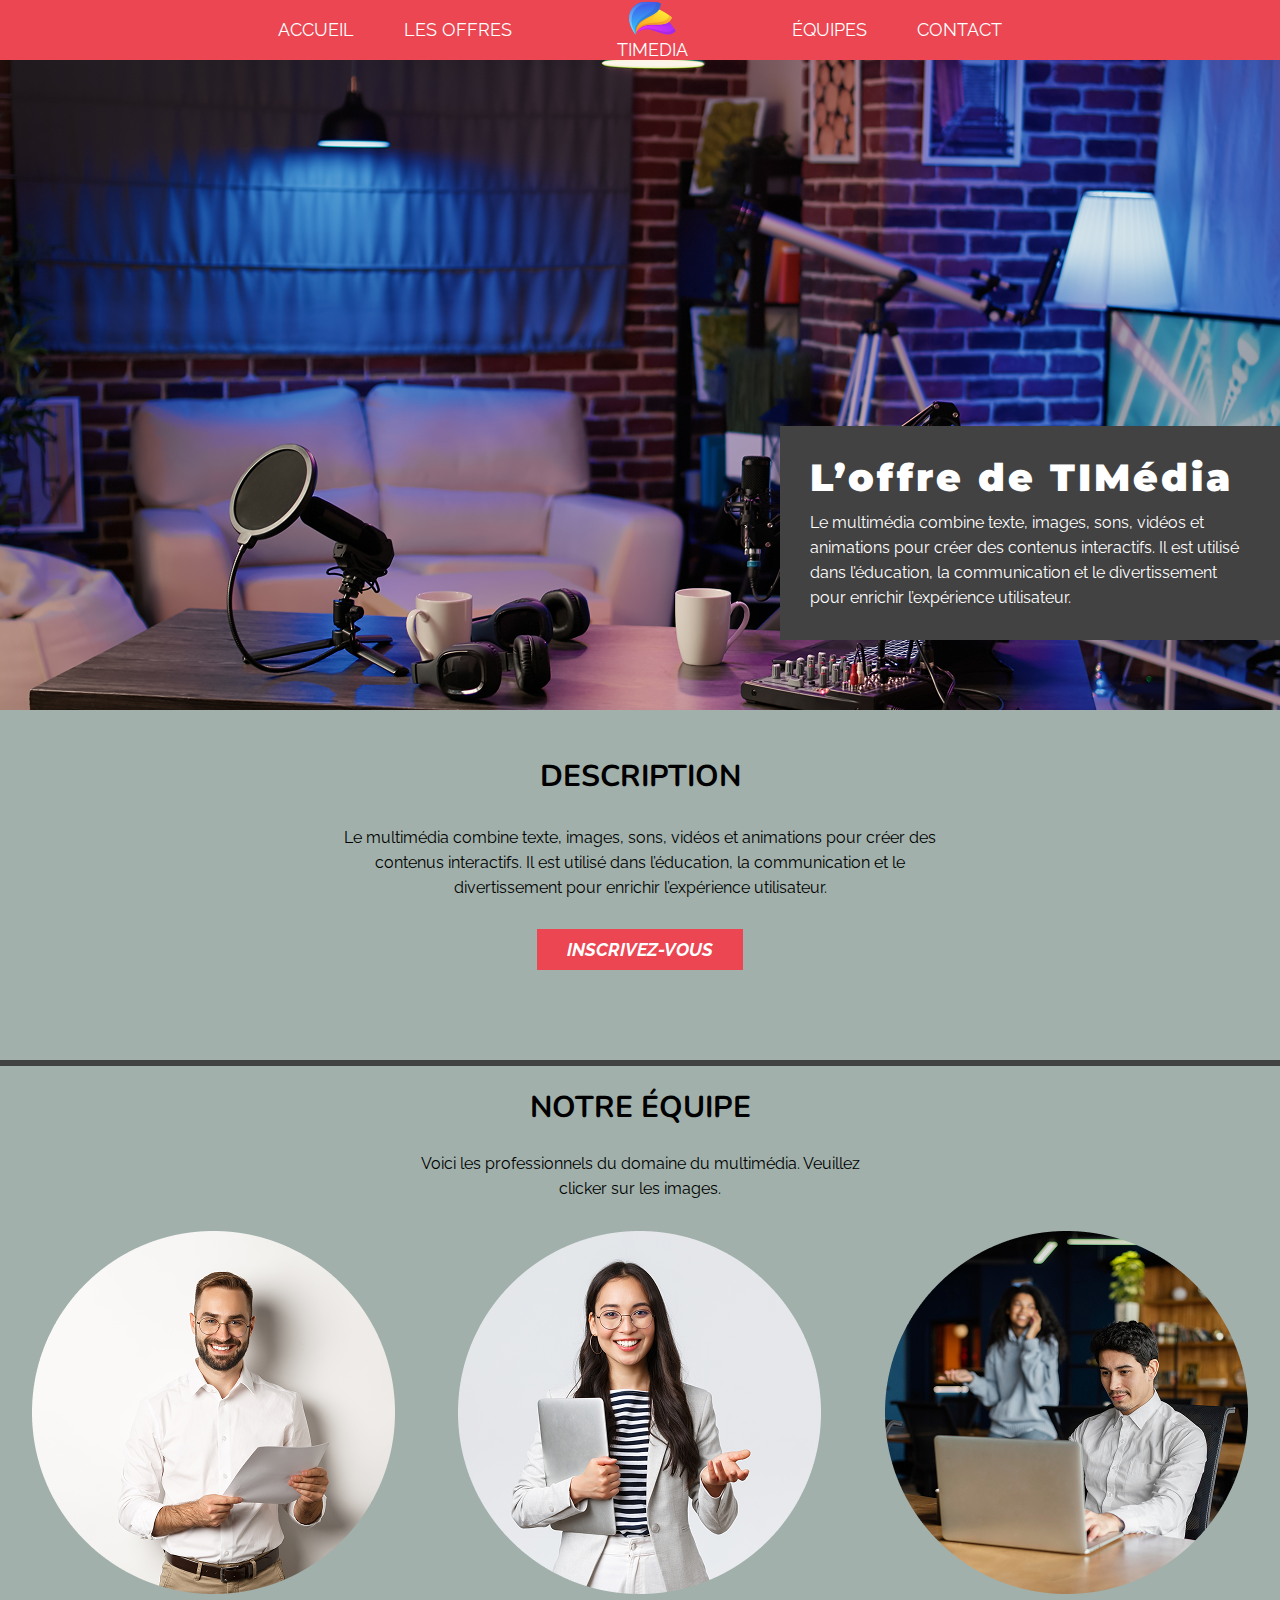
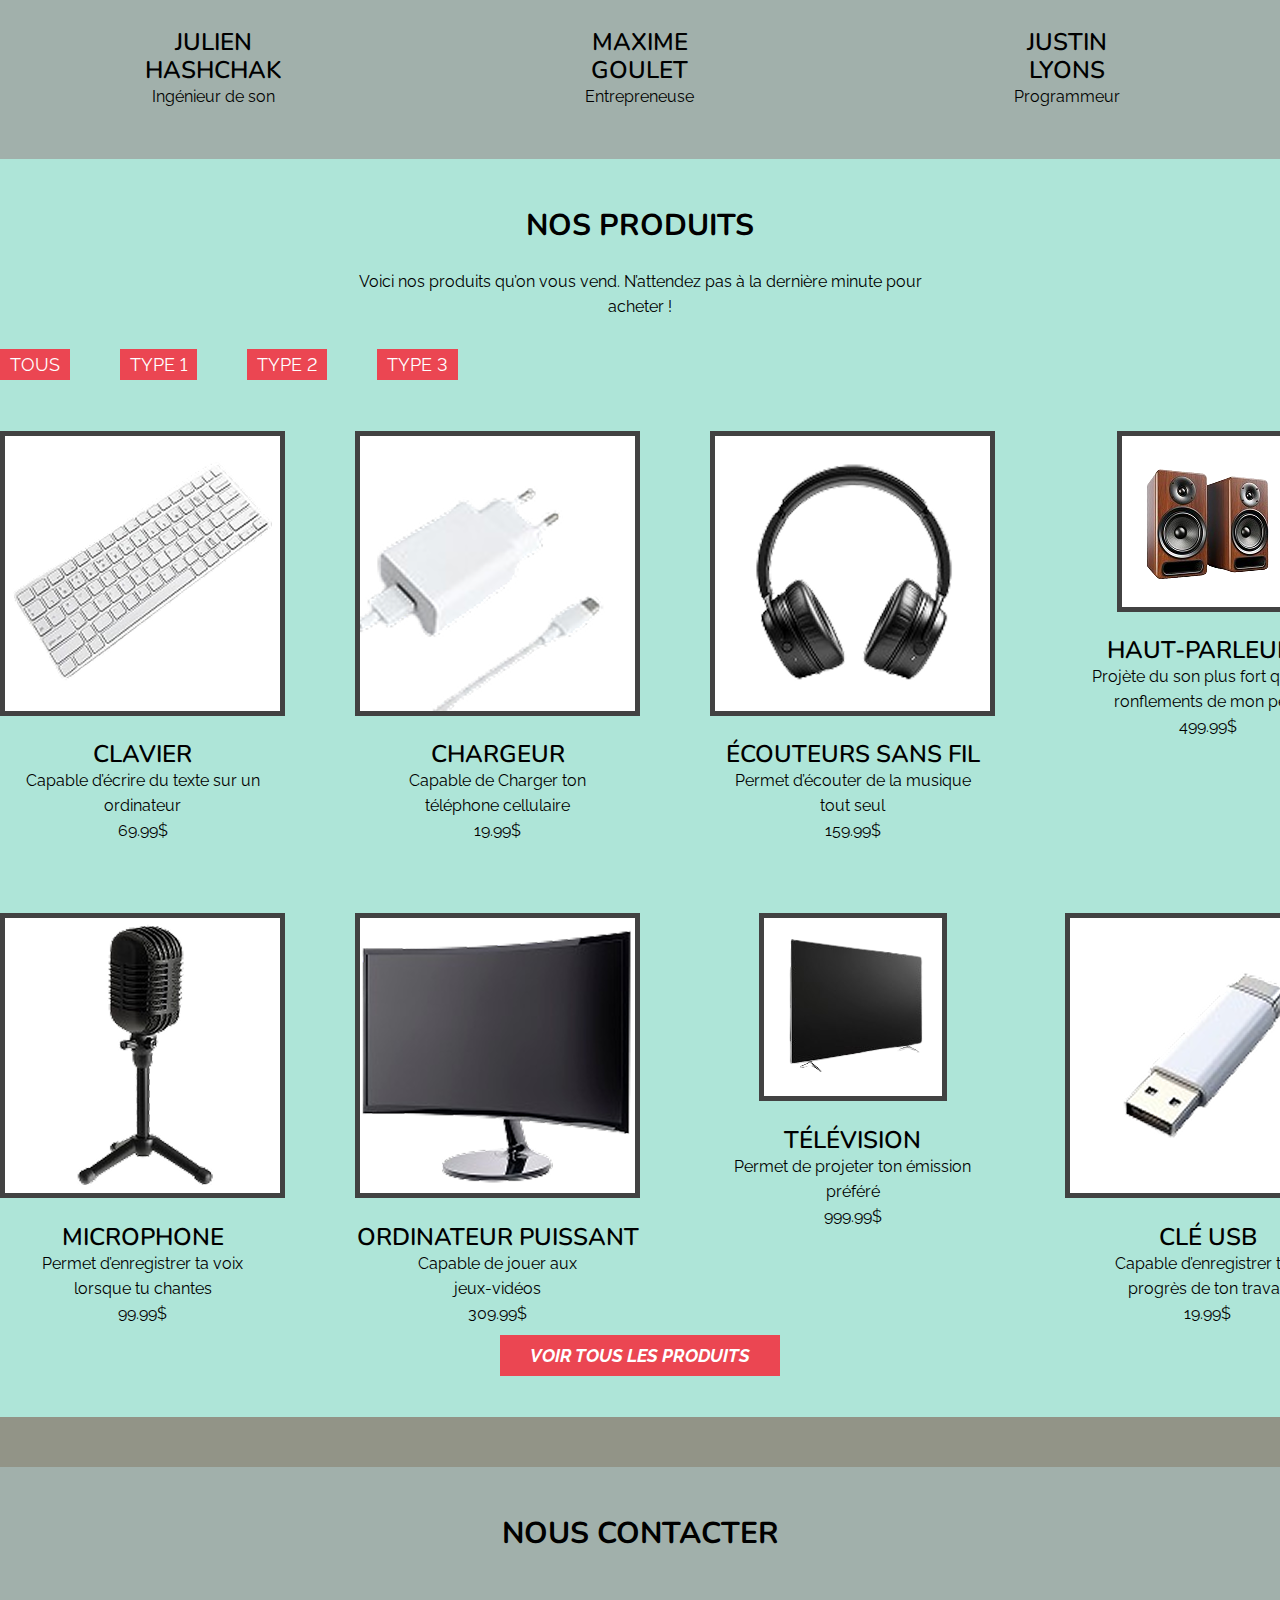
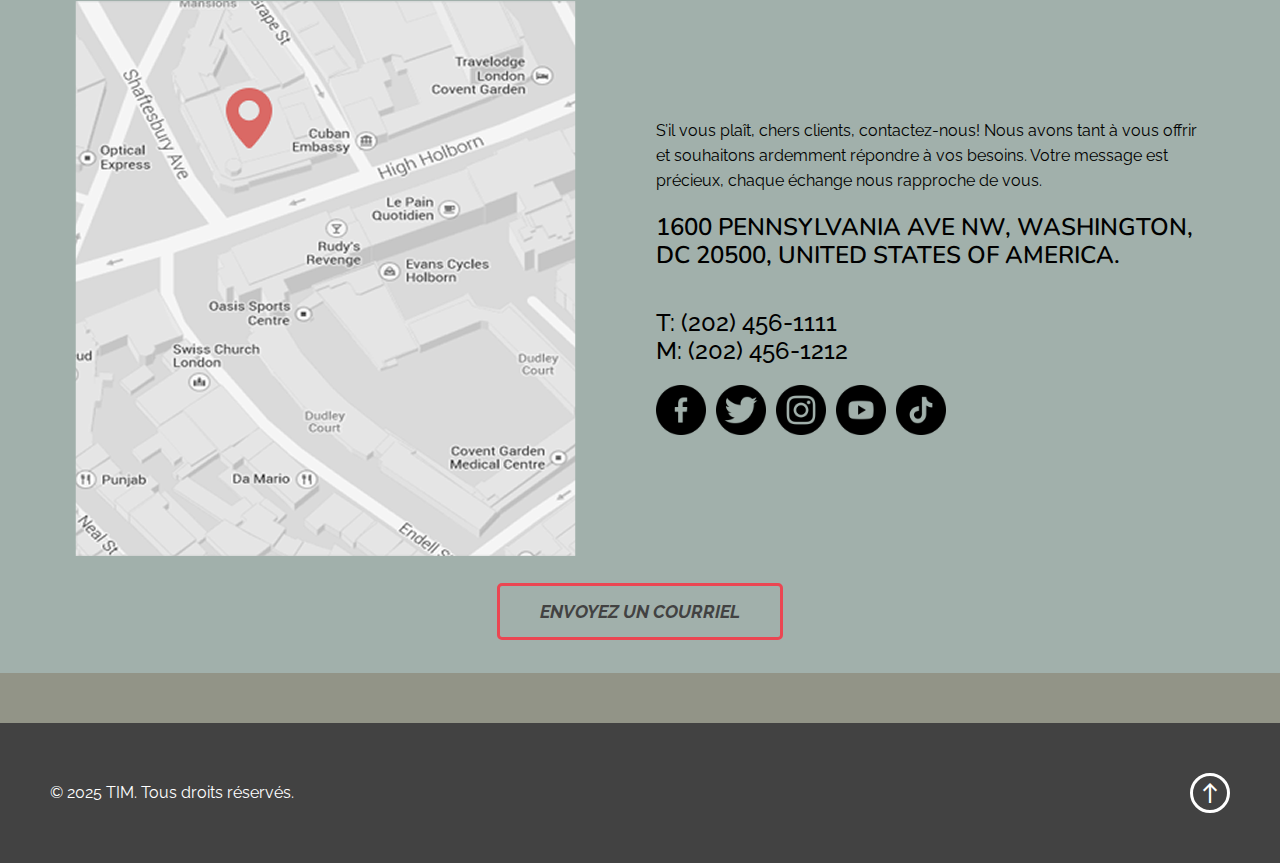
<file: Hashchak_Julien_TP_Final/index.html>
<!DOCTYPE html>
<html lang="fr">
<head>
    <meta charset="UTF-8">
    <meta name="viewport" content="width=device-width, initial-scale=1.0">
    <title>TIMedia-accueil</title>

    <link rel="stylesheet" href="css/normalize.css">

    <script src="js/scripts.js" defer></script>

    <link href="https://fonts.googleapis.com/css2?family=Montserrat:ital,wght@0,100..900;1,100..900&display=swap" rel="stylesheet">
    <link href="https://fonts.googleapis.com/css2?family=Nunito:ital,wght@0,200..1000;1,200..1000&display=swap" rel="stylesheet">
    <link href="https://fonts.googleapis.com/css2?family=Raleway:ital,wght@0,100..900;1,100..900&display=swap" rel="stylesheet">

    <link href="https://fonts.googleapis.com/css2?family=Material+Symbols+Outlined" rel="stylesheet" />

    <link rel="stylesheet" href="css/styles.css">
</head>
<body>

<!-- header -->

    <header id="top">
        <div class="wrapper">
            <nav>
                <ul>
                    <li><a href="index.html">Accueil</a></li>
                    <li><a href="liste-article.html">Les offres</a></li>
                </ul>
                <ul class="logo">
                    <li><a href="index.html"><img src="images/logo.png" alt="TIMedia"></a></li>
                    <li><a href="index.html">TIMedia</a></li>
                </ul>
                <ul>
                    <li><a href="index.html#equipe">Équipes</a></li>
                    <li><a href="index.html#contact">Contact</a></li>
                </ul>
            </nav>
        </div>
    </header>
    
<!-- hero -->

    <section class="hero" id="hero">
        <div class="wrapper">
            <div class="boite">
                <h1>L’offre de TIMédia</h1>
                <p>Le multimédia combine texte, images, sons, vidéos et animations pour créer des contenus interactifs. Il est utilisé dans l’éducation, la communication et le divertissement pour enrichir l’expérience utilisateur.</p>
            </div>
        </div>
    </section>

    <section class="description">
        <div class="wrapper">
            <h2>Description</h2>
            <p>Le multimédia combine texte, images, sons, vidéos et animations pour créer des <br>contenus interactifs. Il est utilisé dans l’éducation, la communication et le <br>divertissement pour enrichir l’expérience utilisateur.</p>
            <a href="#" class="bouton">Inscrivez-vous</a>
            <hr>
        </div>
    </section>

<!-- équipe -->

    <section class="equipe" id="equipe">
        <div class="wrapper">
            <h2>Notre Équipe</h2>
            <p>Voici les professionnels du domaine du multimédia. Veuillez <br>
                clicker sur les images.</p>

                <div class="grilleEquipe">
                    <article>
                        <a href="#" class="personne1"><img src="images/personne1.png" alt="Julien"></a>
                        <h3>JULIEN <br>Hashchak</h3>
                        <p>Ingénieur de son</p>
                    </article>
                    <article>
                        <a href="#" class="personne2"><img src="images/personne2.png" alt="Maxime"></a>
                        <h3>MAXIME <br>GOULET</h3>
                        <p>Entrepreneuse</p>
                    </article>
                    <article>
                        <a href="#" class="personne3"><img src="images/personne3.png" alt="Justin"></a>
                        <h3>JUSTIN <br>LYONS</h3>
                        <p>Programmeur</p>
                    </article>
                </div>
        </div>
    </section>

<!-- produits -->

    <section class="produits" id="produits">
        <div class="wrapper">
            <h2>NOS PRODUITS</h2>
            <p>Voici nos produits qu’on vous vend. N’attendez pas à la dernière minute pour <br>acheter !</p>

            <nav>
                <ul>
                    <li><a href="#">Tous</a></li>
                    <li><a href="#">Type 1</a></li>
                    <li><a href="#">Type 2</a></li>
                    <li><a href="#">Type 3</a></li>
                </ul>
            </nav>

            <div class="grilleProduits">
                <article>
                    <a href="fiche-articles.html"><img src="images/clavier.png" alt="clavier"></a>
                    <h3>Clavier</h3>
                    <p>Capable d’écrire du texte sur un <br>ordinateur</p>
                    <p>69.99$</p>
                </article>
                <article>
                    <a href="fiche-articles.html"><img src="images/chargeur.png" alt="Chargeur"></a>
                    <h3>Chargeur</h3>
                    <p>Capable de Charger ton  <br>téléphone cellulaire</p>
                    <p>19.99$</p>
                </article>
                <article>
                    <a href="fiche-articles.html"><img src="images/ecouteurs.png" alt="Ecouteurs sans fil"></a>
                    <h3>Écouteurs sans fil</h3>
                    <p>Permet d’écouter de la musique <br>tout seul</p>
                    <p>159.99$</p>
                </article>
                <article>
                    <a href="fiche-articles.html"><img src="images/haut-parleurs.png" alt="Haut-parleurs"></a>
                    <h3>Haut-parleurs</h3>
                    <p>Projète du son plus fort que les <br>ronflements de mon père</p>
                    <p>499.99$</p>
                </article>
                <article>
                    <a href="fiche-articles.html"><img src="images/microphone.png" alt="Microphone"></a>
                    <h3>Microphone</h3>
                    <p>Permet d’enregistrer ta voix <br>lorsque tu chantes</p>
                    <p>99.99$</p>
                </article>
                <article>
                    <a href="fiche-articles.html"><img src="images/ordinateur.png" alt="Ordinateur puissant"></a>
                    <h3>Ordinateur puissant</h3>
                    <p>Capable de jouer aux <br>jeux-vidéos</p>
                    <p>309.99$</p>
                </article>
                <article>
                    <a href="fiche-articles.html"><img src="images/television.png" alt="Television"></a>
                    <h3>Télévision</h3>
                    <p>Permet de projeter ton émission <br>préféré</p>
                    <p>999.99$</p>
                </article>
                <article>
                    <a href="fiche-articles.html"><img src="images/usb.png" alt="Cle USB"></a>
                    <h3>Clé USB</h3>
                    <p>Capable d’enregistrer ton <br>progrès de ton travail</p>
                    <p>19.99$</p>
                </article>
            </div>

            <a href="liste-article.html" class="bouton">Voir tous les produits</a>
            
        </div>
    </section>

<!-- contact     -->

    <section class="contact" id="contact">
        <div class="wrapper">
            <h2>Nous contacter</h2>
            <div class="alignement">
                <img src="images/carte.png" alt="carte">
                <div class="contenu">
                    <p>S’il vous plaît, chers clients, contactez-nous! Nous avons tant à vous offrir et souhaitons ardemment répondre à vos besoins. Votre message est précieux, chaque échange nous rapproche de vous.</p>
                    <h3 class="location">1600 Pennsylvania Ave NW, Washington, <br>
                        DC 20500, United States of America. 
                    </h3>

                    <h3><a href="tel:(202) 456-1111">T: (202) 456-1111</a></h3>
                    <h3><a href="tel:(202) 456-1212">M: (202) 456-1212</a></h3>

                    <nav>
                        <a href="#"><img src="images/facebook.png" alt="facebook"></a>
                        <a href="#"><img src="images/twitter.png" alt="twitter"></a>
                        <a href="#"><img src="images/instagram.png" alt="instagram"></a>
                        <a href="#"><img src="images/youtube.png" alt="youtube"></a>
                        <a href="#"><img src="images/tik-tok.png" alt="tik-tok"></a>
                    </nav>
                </div>

            </div>
            <a href="mailto:2369740@cegepmontpetit.ca" class="bouton">Envoyez un courriel</a>
        </div>
    </section>

<!-- footer     -->

    <section class="footer">
        <div class="wrapper">
            <p>© 2025 TIM. Tous droits réservés.</p>
            <a href="#top"><span class="material-symbols-outlined">
                north
            </span></a>
        </div>
    </section>
    
<!-- modales     -->
    
    <div class="modale1">
        <img src="images/personne1.png" alt="personne1">
        <h3>JULIEN <br>Hashchak</h3>
        <p>Ingénieur de son</p>
    </div>

    <div class="modale2">
        <img src="images/personne2.png" alt="personne2">
        <h3>MAXIME Goulet <br>Hashchak</h3>
        <p>Entrepreneuse</p>
    </div>

    <div class="modale3">
        <img src="images/personne3.png" alt="personne3">
        <h3>JUSTIN <br>Lyons</h3>
        <p>Programmeur</p>
    </div>
    
</body>
</html>
</file>
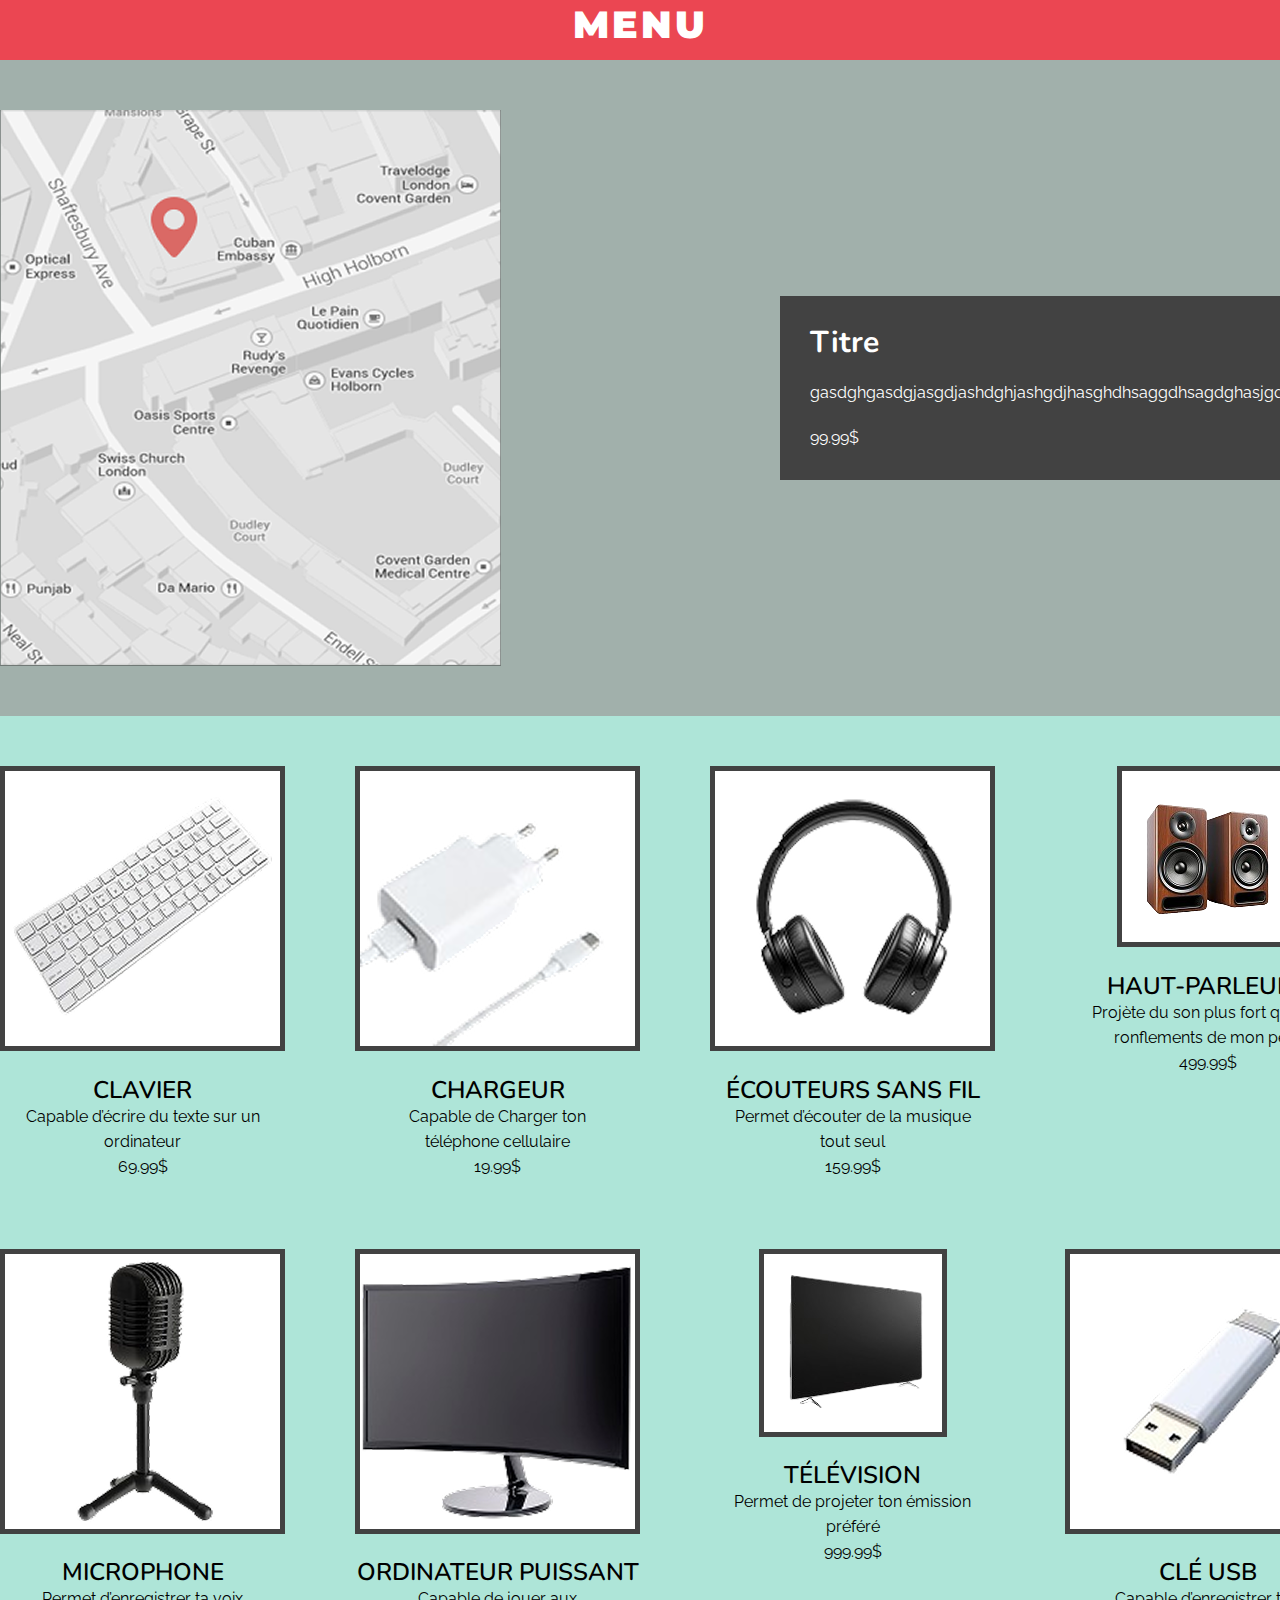
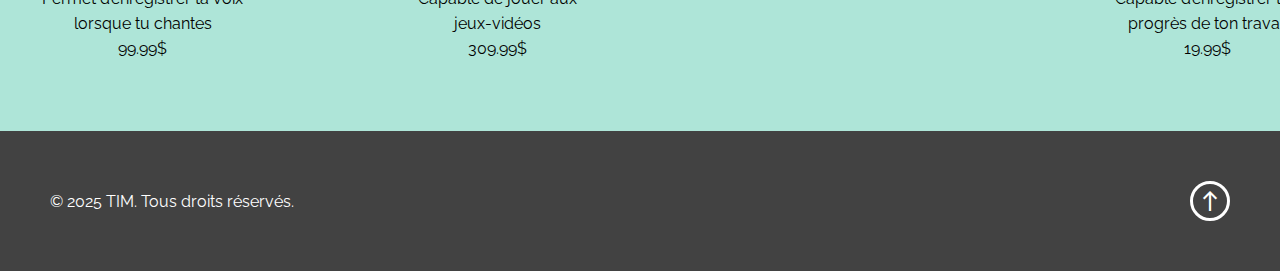
<file: Hashchak_Julien_TP_Final/fiche-article.html>
<!DOCTYPE html>
<html lang="fr">
<head>
    <meta charset="UTF-8">
    <meta name="viewport" content="width=device-width, initial-scale=1.0">
    <title>TIMedia fiche-article</title>

    <link rel="stylesheet" href="css/normalize.css">

    <script src="js/scripts.js" defer></script>

    <link href="https://fonts.googleapis.com/css2?family=Montserrat:ital,wght@0,100..900;1,100..900&display=swap" rel="stylesheet">
    <link href="https://fonts.googleapis.com/css2?family=Nunito:ital,wght@0,200..1000;1,200..1000&display=swap" rel="stylesheet">
    <link href="https://fonts.googleapis.com/css2?family=Raleway:ital,wght@0,100..900;1,100..900&display=swap" rel="stylesheet">

    <link href="https://fonts.googleapis.com/css2?family=Material+Symbols+Outlined" rel="stylesheet" />

    <link rel="stylesheet" href="css/styles.css">
</head>
<body>
    
<header>
    <div class="wrapper">
        <nav>
            <ul>
                <li>
                    <h1>Menu</h1>
                </li>
            </ul>
        </nav>
    </div>
</header>

<section class="vedette">
    <div class="wrapper">
        <img src="images/carte.png" alt="vedette">
        <div class="boiteVedette">
            <h2>Titre</h2>
            <p>gasdghgasdgjasgdjashdghjashgdjhasghdhsaggdhsagdghasjgdhjsagdhjasgdgashjdgasjhgdjhgash</p>
            <p>99.99$</p>
        </div>
    </div>
</section>

    <section class="produits" id="produits">
        <div class="wrapper">

            <div class="grilleProduits">
                <article>
                    <a href="fiche-article.html"><img src="images/clavier.png" alt="clavier"></a>
                    <h3>Clavier</h3>
                    <p>Capable d’écrire du texte sur un <br>ordinateur</p>
                    <p>69.99$</p>
                </article>
                <article>
                    <a href="fiche-article.html"><img src="images/chargeur.png" alt="Chargeur"></a>
                    <h3>Chargeur</h3>
                    <p>Capable de Charger ton  <br>téléphone cellulaire</p>
                    <p>19.99$</p>
                </article>
                <article>
                    <a href="fiche-article.html"><img src="images/ecouteurs.png" alt="Ecouteurs sans fil"></a>
                    <h3>Écouteurs sans fil</h3>
                    <p>Permet d’écouter de la musique <br>tout seul</p>
                    <p>159.99$</p>
                </article>
                <article>
                    <a href="fiche-article.html"><img src="images/haut-parleurs.png" alt="Haut-parleurs"></a>
                    <h3>Haut-parleurs</h3>
                    <p>Projète du son plus fort que les <br>ronflements de mon père</p>
                    <p>499.99$</p>
                </article>
                <article>
                    <a href="fiche-article.html"><img src="images/microphone.png" alt="Microphone"></a>
                    <h3>Microphone</h3>
                    <p>Permet d’enregistrer ta voix <br>lorsque tu chantes</p>
                    <p>99.99$</p>
                </article>
                <article>
                    <a href="fiche-article.html"><img src="images/ordinateur.png" alt="Ordinateur puissant"></a>
                    <h3>Ordinateur puissant</h3>
                    <p>Capable de jouer aux <br>jeux-vidéos</p>
                    <p>309.99$</p>
                </article>
                <article>
                    <a href="fiche-article.html"><img src="images/television.png" alt="Television"></a>
                    <h3>Télévision</h3>
                    <p>Permet de projeter ton émission <br>préféré</p>
                    <p>999.99$</p>
                </article>
                <article>
                    <a href="fiche-article.html"><img src="images/usb.png" alt="Cle USB"></a>
                    <h3>Clé USB</h3>
                    <p>Capable d’enregistrer ton <br>progrès de ton travail</p>
                    <p>19.99$</p>
                </article>
            </div>

            
            
        </div>
    </section>

    <section class="footer">
        <div class="wrapper">
            <p>© 2025 TIM. Tous droits réservés.</p>
            <a href="#top"><span class="material-symbols-outlined">
                north
            </span></a>
        </div>
    </section>

</body>
</html>
</file>
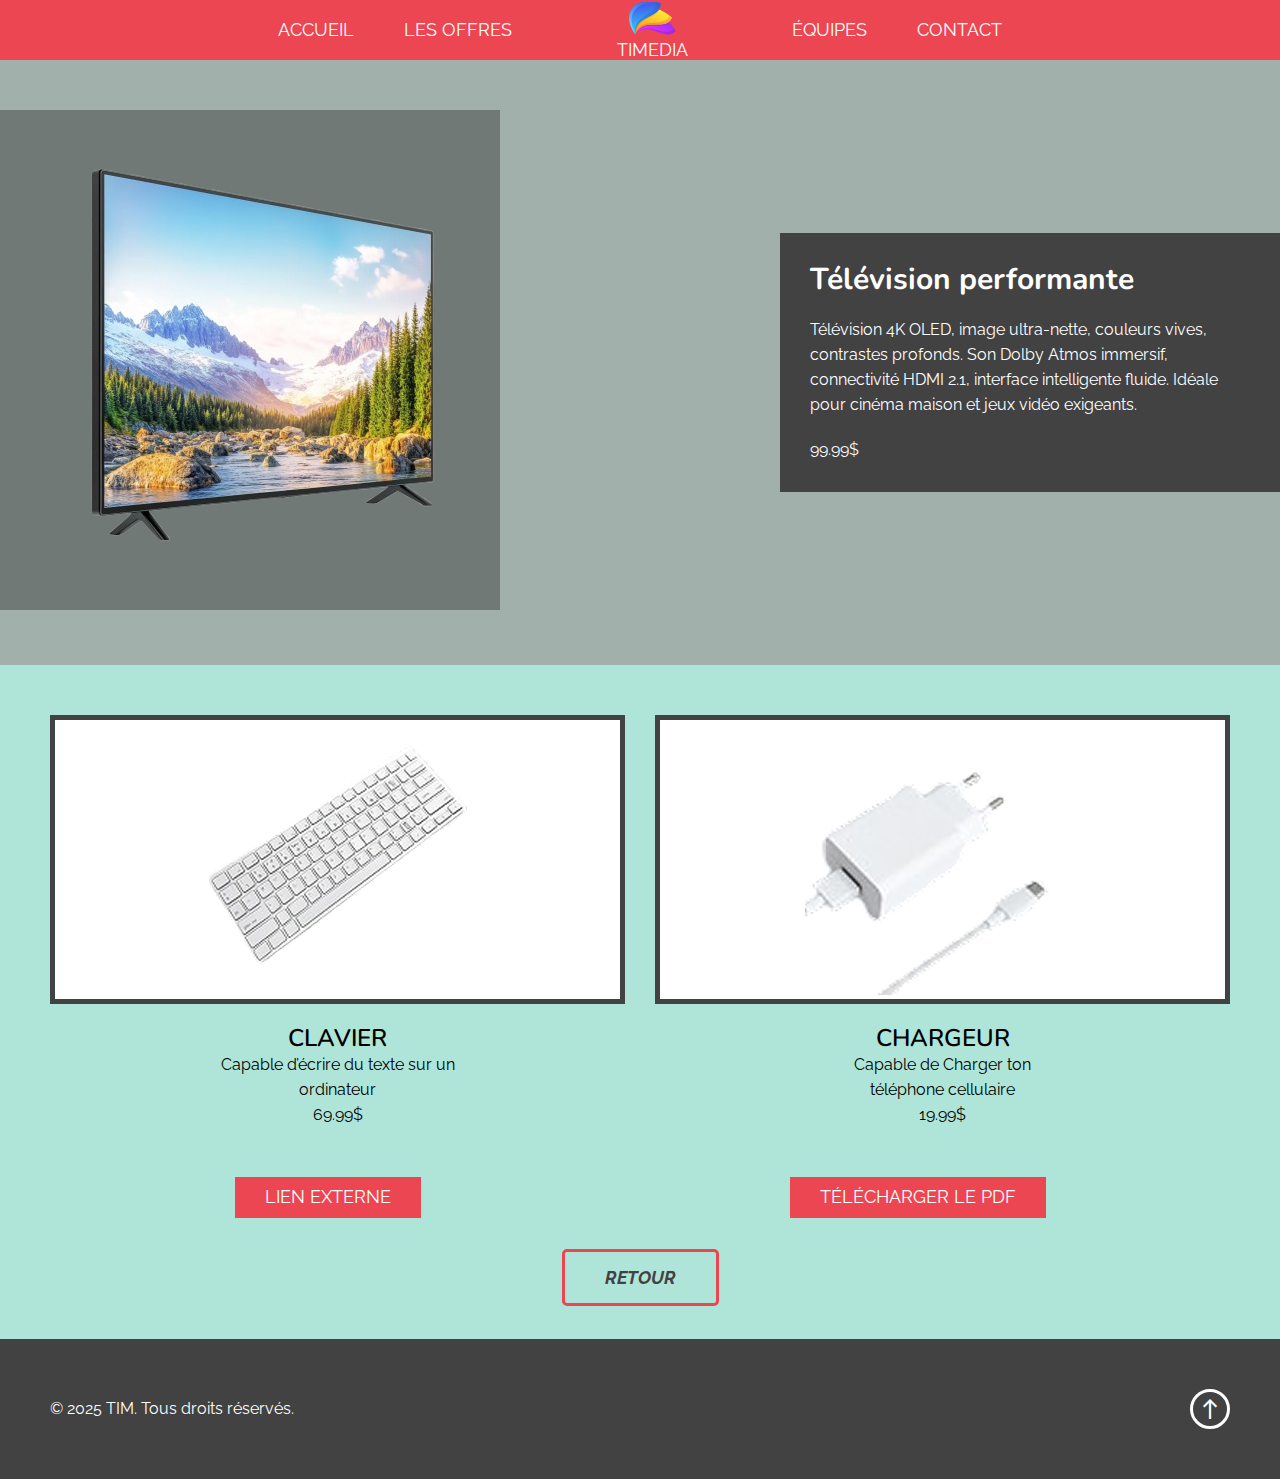
<file: Hashchak_Julien_TP_Final/fiche-articles.html>
<!DOCTYPE html>
<html lang="fr">
<head>
    <meta charset="UTF-8">
    <meta name="viewport" content="width=device-width, initial-scale=1.0">
    <title>TIMedia-fiche-articles</title>

    <link rel="stylesheet" href="css/normalize.css">

    <script src="js/scripts.js" defer></script>

    <link href="https://fonts.googleapis.com/css2?family=Montserrat:ital,wght@0,100..900;1,100..900&display=swap" rel="stylesheet">
    <link href="https://fonts.googleapis.com/css2?family=Nunito:ital,wght@0,200..1000;1,200..1000&display=swap" rel="stylesheet">
    <link href="https://fonts.googleapis.com/css2?family=Raleway:ital,wght@0,100..900;1,100..900&display=swap" rel="stylesheet">

    <link href="https://fonts.googleapis.com/css2?family=Material+Symbols+Outlined" rel="stylesheet" />

    <link rel="stylesheet" href="css/styles.css">
</head>
<body>

<!-- header     -->
    
    <header id="top">
        <div class="wrapper">
            <nav>
                <ul>
                    <li><a href="index.html">Accueil</a></li>
                    <li><a href="liste-article.html">Les offres</a></li>
                </ul>
                <ul class="logo">
                    <li><a href="index.html"><img src="images/logo.png" alt="TIMedia"></a></li>
                    <li><a href="index.html">TIMedia</a></li>
                </ul>
                <ul>
                    <li><a href="index.html#equipe">Équipes</a></li>
                    <li><a href="index.html#contact">Contact</a></li>
                </ul>
            </nav>
        </div>
    </header>

<!-- hero     -->
    
    <section class="vedette">
        <div class="wrapper">
            <a href="fiche-articles.html"><img src="images/image-vedete.png" alt="vedette"></a>
            <div class="boiteVedette">
                <h2>Télévision performante</h2>
                <p>Télévision 4K OLED, image ultra-nette, couleurs vives, contrastes profonds. Son Dolby Atmos immersif, connectivité HDMI 2.1, interface intelligente fluide. Idéale pour cinéma maison et jeux vidéo exigeants.</p>
                <p>99.99$</p>
            </div>
        </div>
    </section>

<!-- recommendations     -->

    <section class="recommendations" id="recommendations">
        <div class="wrapper">

            <div class="listeRecommendations">
                <article>
                    <a href="fiche-articles.html"><img src="images/clavier.png" alt="clavier"></a>
                    <h3>Clavier</h3>
                    <p>Capable d’écrire du texte sur un <br>ordinateur</p>
                    <p>69.99$</p>
                </article>
                <article>
                    <a href="fiche-articles.html"><img src="images/chargeur.png" alt="Chargeur"></a>
                    <h3>Chargeur</h3>
                    <p>Capable de Charger ton  <br>téléphone cellulaire</p>
                    <p>19.99$</p>
                </article>
            </div>

            <div class="boutons">
                <a href="https://www.bestbuy.ca/en-ca" class="bouton" target="_blank">Lien externe</a>
                <a href="autres/Lien_PDF.pdf" download="Lien_PDF.pdf" class="bouton">Télécharger le PDF</a>
            </div>

    <a href="liste-article.html" class="boutonRetour">Retour</a>

        </div>
    </section>
    
<!-- footer     -->

    <section class="footer">
        <div class="wrapper">
            <p>© 2025 TIM. Tous droits réservés.</p>
            <a href="#top"><span class="material-symbols-outlined">
                north
            </span></a>
        </div>
    </section>

</body>
</html>
</file>
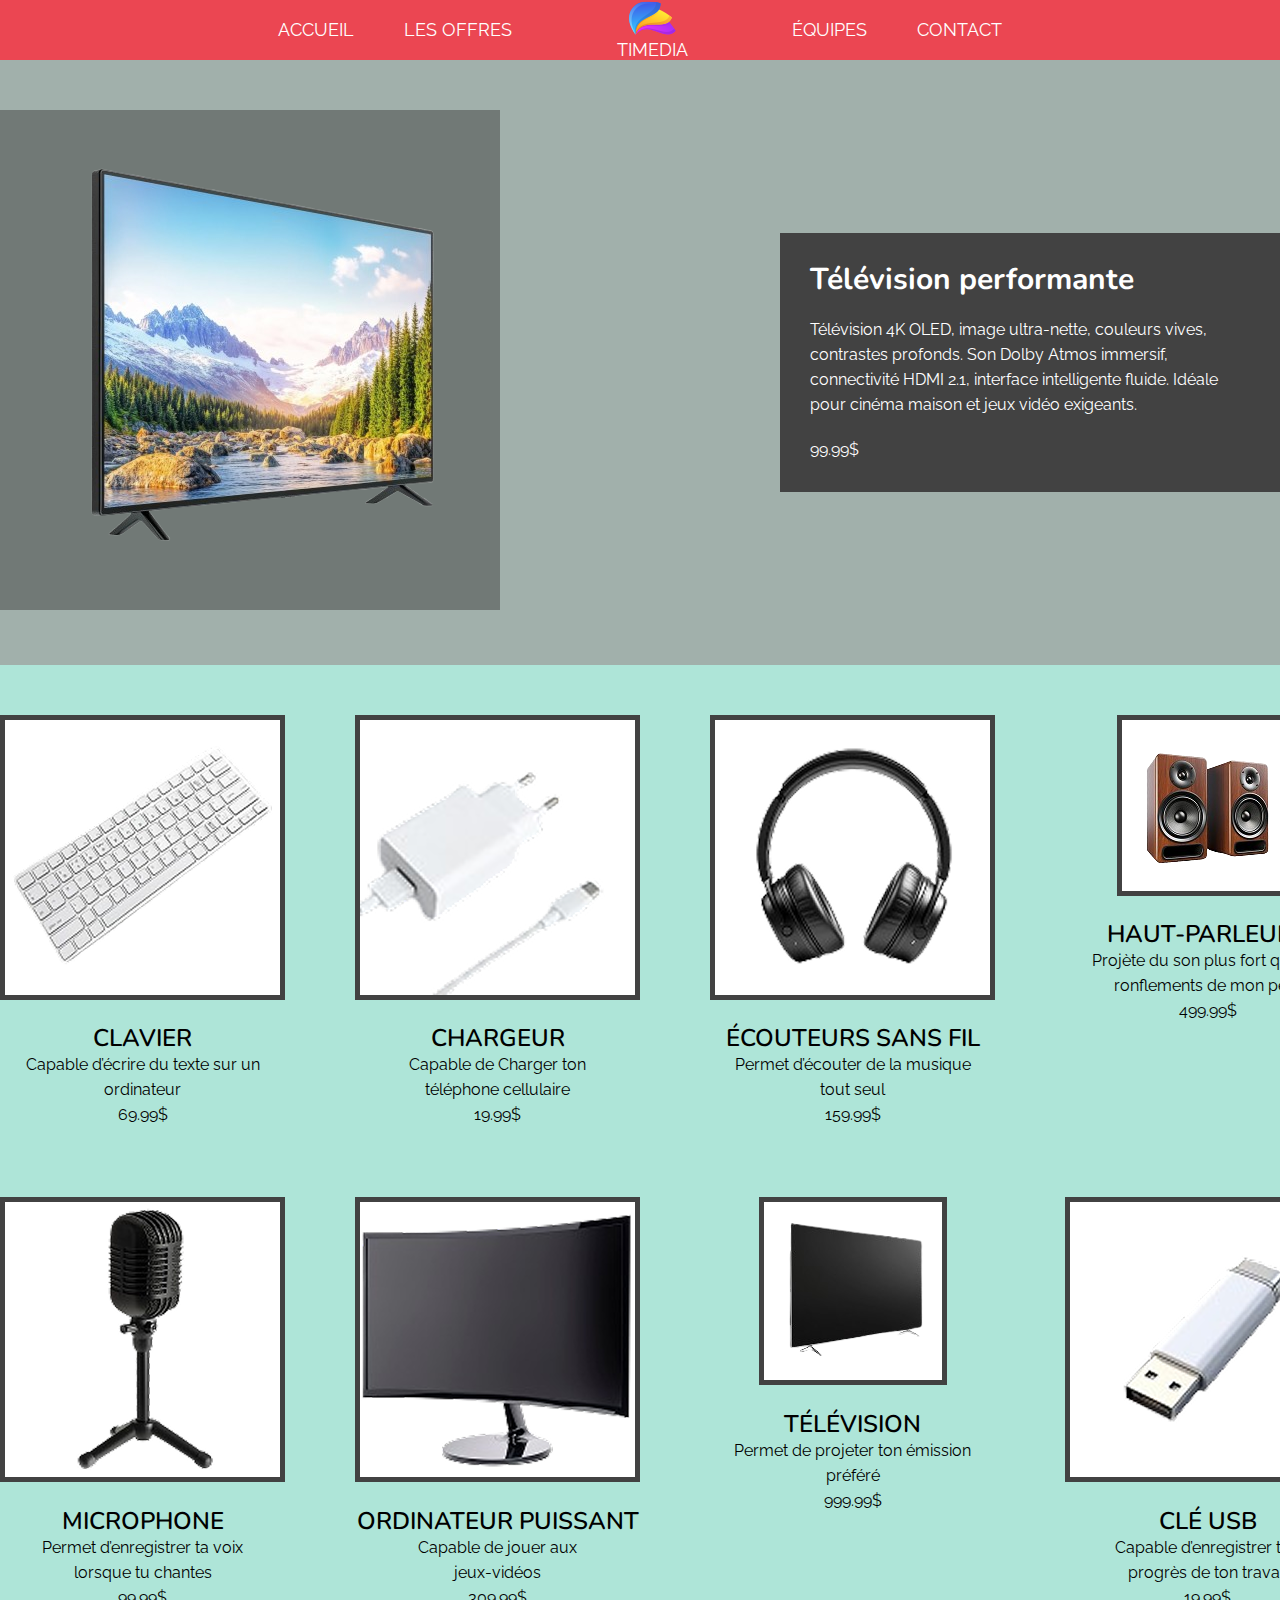
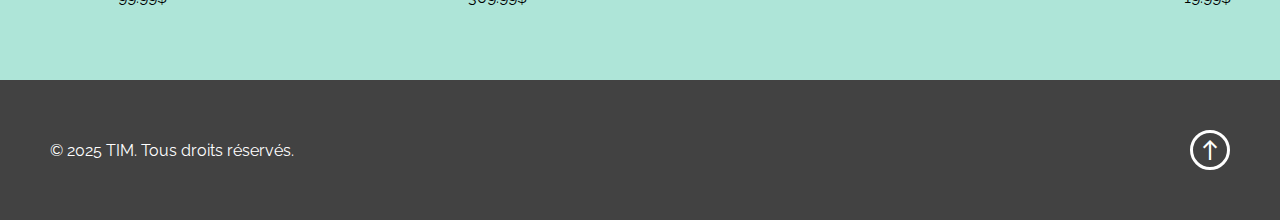
<file: Hashchak_Julien_TP_Final/liste-article.html>
<!DOCTYPE html>
<html lang="fr">
<head>
    <meta charset="UTF-8">
    <meta name="viewport" content="width=device-width, initial-scale=1.0">
    <title>TIMedia-liste-article</title>

    <link rel="stylesheet" href="css/normalize.css">

    <script src="js/scripts.js" defer></script>

    <link href="https://fonts.googleapis.com/css2?family=Montserrat:ital,wght@0,100..900;1,100..900&display=swap" rel="stylesheet">
    <link href="https://fonts.googleapis.com/css2?family=Nunito:ital,wght@0,200..1000;1,200..1000&display=swap" rel="stylesheet">
    <link href="https://fonts.googleapis.com/css2?family=Raleway:ital,wght@0,100..900;1,100..900&display=swap" rel="stylesheet">

    <link href="https://fonts.googleapis.com/css2?family=Material+Symbols+Outlined" rel="stylesheet" />

    <link rel="stylesheet" href="css/styles.css">
</head>
<body>

<!-- header     -->
    
    <header id="top">
        <div class="wrapper">
            <nav>
                <ul>
                    <li><a href="index.html">Accueil</a></li>
                    <li><a href="liste-article.html">Les offres</a></li>
                </ul>
                <ul class="logo">
                    <li><a href="index.html"><img src="images/logo.png" alt="TIMedia"></a></li>
                    <li><a href="index.html">TIMedia</a></li>
                </ul>
                <ul>
                    <li><a href="index.html#equipe">Équipes</a></li>
                    <li><a href="index.html#contact">Contact</a></li>
                </ul>
            </nav>
        </div>
    </header>

<!-- hero     -->

<section class="vedette">
    <div class="wrapper">
        <a href="fiche-articles.html"><img src="images/image-vedete.png" alt="vedette"></a>
        <div class="boiteVedette">
            <h2>Télévision performante</h2>
            <p>Télévision 4K OLED, image ultra-nette, couleurs vives, contrastes profonds. Son Dolby Atmos immersif, connectivité HDMI 2.1, interface intelligente fluide. Idéale pour cinéma maison et jeux vidéo exigeants.</p>
            <p>99.99$</p>
        </div>
    </div>
</section>

<!-- produits -->

    <section class="produits" id="produits">
        <div class="wrapper">

            <div class="grilleProduits">
                <article>
                    <a href="fiche-articles.html"><img src="images/clavier.png" alt="clavier"></a>
                    <h3>Clavier</h3>
                    <p>Capable d’écrire du texte sur un <br>ordinateur</p>
                    <p>69.99$</p>
                </article>
                <article>
                    <a href="fiche-articles.html"><img src="images/chargeur.png" alt="Chargeur"></a>
                    <h3>Chargeur</h3>
                    <p>Capable de Charger ton  <br>téléphone cellulaire</p>
                    <p>19.99$</p>
                </article>
                <article>
                    <a href="fiche-articles.html"><img src="images/ecouteurs.png" alt="Ecouteurs sans fil"></a>
                    <h3>Écouteurs sans fil</h3>
                    <p>Permet d’écouter de la musique <br>tout seul</p>
                    <p>159.99$</p>
                </article>
                <article>
                    <a href="fiche-articles.html"><img src="images/haut-parleurs.png" alt="Haut-parleurs"></a>
                    <h3>Haut-parleurs</h3>
                    <p>Projète du son plus fort que les <br>ronflements de mon père</p>
                    <p>499.99$</p>
                </article>
                <article>
                    <a href="fiche-articles.html"><img src="images/microphone.png" alt="Microphone"></a>
                    <h3>Microphone</h3>
                    <p>Permet d’enregistrer ta voix <br>lorsque tu chantes</p>
                    <p>99.99$</p>
                </article>
                <article>
                    <a href="fiche-articles.html"><img src="images/ordinateur.png" alt="Ordinateur puissant"></a>
                    <h3>Ordinateur puissant</h3>
                    <p>Capable de jouer aux <br>jeux-vidéos</p>
                    <p>309.99$</p>
                </article>
                <article>
                    <a href="fiche-articles.html"><img src="images/television.png" alt="Television"></a>
                    <h3>Télévision</h3>
                    <p>Permet de projeter ton émission <br>préféré</p>
                    <p>999.99$</p>
                </article>
                <article>
                    <a href="fiche-articles.html"><img src="images/usb.png" alt="Cle USB"></a>
                    <h3>Clé USB</h3>
                    <p>Capable d’enregistrer ton <br>progrès de ton travail</p>
                    <p>19.99$</p>
                </article>
            </div>

            
            
        </div>
    </section>

<!-- footer     -->

    <section class="footer">
        <div class="wrapper">
            <p>© 2025 TIM. Tous droits réservés.</p>
            <a href="#top"><span class="material-symbols-outlined">
                north
            </span></a>
        </div>
    </section>

</body>
</html>
</file>
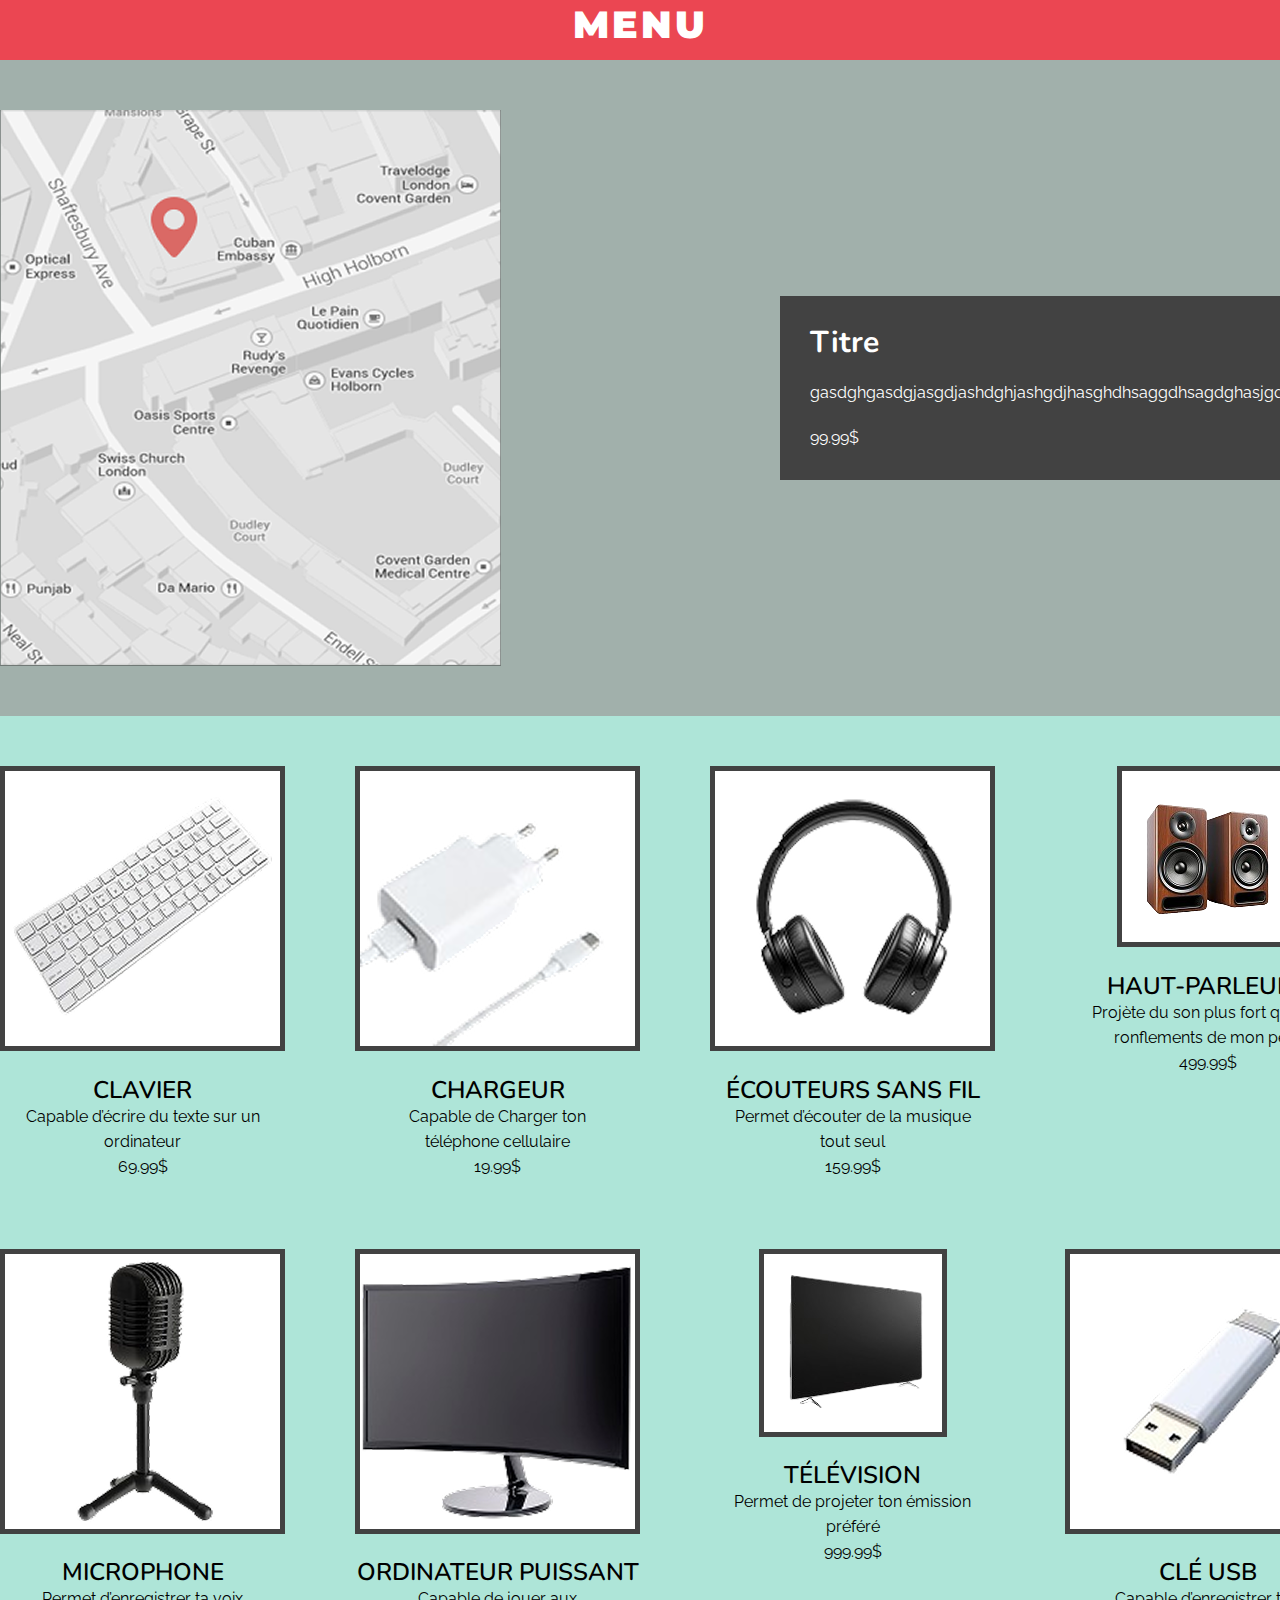
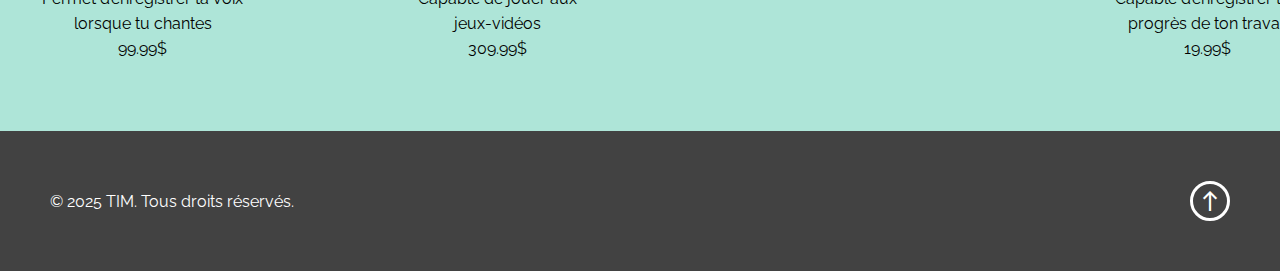
<file: Hashchak_Julien_TP_Final/liste-articles.html>
<!DOCTYPE html>
<html lang="fr">
<head>
    <meta charset="UTF-8">
    <meta name="viewport" content="width=device-width, initial-scale=1.0">
    <title>TIMedia fiche-article</title>

    <link rel="stylesheet" href="css/normalize.css">

    <script src="js/scripts.js" defer></script>

    <link href="https://fonts.googleapis.com/css2?family=Montserrat:ital,wght@0,100..900;1,100..900&display=swap" rel="stylesheet">
    <link href="https://fonts.googleapis.com/css2?family=Nunito:ital,wght@0,200..1000;1,200..1000&display=swap" rel="stylesheet">
    <link href="https://fonts.googleapis.com/css2?family=Raleway:ital,wght@0,100..900;1,100..900&display=swap" rel="stylesheet">

    <link href="https://fonts.googleapis.com/css2?family=Material+Symbols+Outlined" rel="stylesheet" />

    <link rel="stylesheet" href="css/styles.css">
</head>
<body>
    
<header>
    <div class="wrapper">
        <nav>
            <ul>
                <li>
                    <h1>Menu</h1>
                </li>
            </ul>
        </nav>
    </div>
</header>

<section class="vedette">
    <div class="wrapper">
        <img src="images/carte.png" alt="vedette">
        <div class="boiteVedette">
            <h2>Titre</h2>
            <p>gasdghgasdgjasgdjashdghjashgdjhasghdhsaggdhsagdghasjgdhjsagdhjasgdgashjdgasjhgdjhgash</p>
            <p>99.99$</p>
        </div>
    </div>
</section>

    <section class="produits" id="produits">
        <div class="wrapper">

            <div class="grilleProduits">
                <article>
                    <a href="fiche-articles.html"><img src="images/clavier.png" alt="clavier"></a>
                    <h3>Clavier</h3>
                    <p>Capable d’écrire du texte sur un <br>ordinateur</p>
                    <p>69.99$</p>
                </article>
                <article>
                    <a href="fiche-articles.html"><img src="images/chargeur.png" alt="Chargeur"></a>
                    <h3>Chargeur</h3>
                    <p>Capable de Charger ton  <br>téléphone cellulaire</p>
                    <p>19.99$</p>
                </article>
                <article>
                    <a href="fiche-articles.html"><img src="images/ecouteurs.png" alt="Ecouteurs sans fil"></a>
                    <h3>Écouteurs sans fil</h3>
                    <p>Permet d’écouter de la musique <br>tout seul</p>
                    <p>159.99$</p>
                </article>
                <article>
                    <a href="fiche-articles.html"><img src="images/haut-parleurs.png" alt="Haut-parleurs"></a>
                    <h3>Haut-parleurs</h3>
                    <p>Projète du son plus fort que les <br>ronflements de mon père</p>
                    <p>499.99$</p>
                </article>
                <article>
                    <a href="fiche-articles.html"><img src="images/microphone.png" alt="Microphone"></a>
                    <h3>Microphone</h3>
                    <p>Permet d’enregistrer ta voix <br>lorsque tu chantes</p>
                    <p>99.99$</p>
                </article>
                <article>
                    <a href="fiche-articles.html"><img src="images/ordinateur.png" alt="Ordinateur puissant"></a>
                    <h3>Ordinateur puissant</h3>
                    <p>Capable de jouer aux <br>jeux-vidéos</p>
                    <p>309.99$</p>
                </article>
                <article>
                    <a href="fiche-articles.html"><img src="images/television.png" alt="Television"></a>
                    <h3>Télévision</h3>
                    <p>Permet de projeter ton émission <br>préféré</p>
                    <p>999.99$</p>
                </article>
                <article>
                    <a href="fiche-articles.html"><img src="images/usb.png" alt="Cle USB"></a>
                    <h3>Clé USB</h3>
                    <p>Capable d’enregistrer ton <br>progrès de ton travail</p>
                    <p>19.99$</p>
                </article>
            </div>

            
            
        </div>
    </section>

    <section class="footer">
        <div class="wrapper">
            <p>© 2025 TIM. Tous droits réservés.</p>
            <a href="#top"><span class="material-symbols-outlined">
                north
            </span></a>
        </div>
    </section>

</body>
</html>
</file>
<file: Hashchak_Julien_TP_Final/css/styles.css>
/*========== BASE ==========*/
html{
    box-sizing: border-box;
    font-size: 62.5%;
}

*,*::before, *::after{
    box-sizing: inherit;
}
/*========== GÉNÉRAL ==========*/

body{
    font-family: "Montserrat", "Nunito", "Raleway", sans-serif;
    background-color: #A1B0AB;

    
}

.wrapper{
    max-width: 1320px;
    margin: 0 auto;
}

/* ====================================
                Accueil 
====================================*/

/*========== ÉLÉMENTS ==========*/
h1{
    font-family: "Montserrat", sans-serif;
    font-size: 3.8rem;
    font-weight: 900;
    letter-spacing: 3px;
    color: #fff;

    text-align: left;

    margin: 0;
    margin-bottom: 10px;
    padding: 0;


}

h2{
    font-family: "Nunito", sans-serif;
    font-size: 3rem;
    font-weight: bold;

    text-align: center;

    margin: 0;
    padding: 0;
}

h3{
    font-family: "Nunito", sans-serif;
    font-size: 2.4rem;
    line-height: 28px;
    font-weight: 600;
    text-transform: uppercase;

    margin: 0;
    padding: 0;

    text-align: center;
}

p{
    font-family: "Raleway", sans-serif;
    font-size: 1.6rem;
    line-height: 25px;
    font-weight: 400;

    text-align: center;

    margin: 0;
    padding: 0;
}

a{
    font-family: "Raleway", sans-serif;
    font-size: 1.8rem;
    font-weight: 400;
    

    margin: 0;
    padding: 0;

    text-align: center;

    text-decoration: none;

    
}
a.bouton{
    text-transform: uppercase;
}

hr{
    color: #424242;
    border: 3px solid #424242;

    margin-top: 100px;
}

ul{
    list-style-type: none;

    margin: 0;
    padding: 0;
}

li{
    margin: 0;
    padding: 0;
}


/*========== COMPONENTS ==========*/

/*- header -*/

header{
    background-color: #EB4652;
    height: 60px;
}

.logo{
    display: flex;
    flex-direction: column;

    gap: 0;
}

/* header nav */

header nav{
    display: flex;
    justify-content: center;
    align-items: center;

    height: 60px;
    text-transform: uppercase;
}

header nav ul{
    display: flex;
    justify-content: center;;
    align-items: center;
    gap: 50px;
}

header nav img{
    margin: 0 115px;
}

header nav a{
    color: white;
}

header nav a:hover{
    text-decoration-line: underline;
    color: #424242;
}


/*- hero -*/

.hero{
    
    width: 100%;
    background-image: url(../images/hero.png);
    background-size: cover;
    background-position: bottom;
    
    
}

.hero .wrapper{
    display: flex;
    justify-content: flex-end;
    align-items: flex-end;
    position: relative;
    height: 650px;
   

    
}

.hero p{
    color: #fff;
    text-align: left;
}

.boite{

    position: absolute;
    bottom: 70px;
    
    width: 600px;
    background-color: #424242;
    padding: 30px;
    width: 500px;
    
}



/*- description -*/

.description{
    text-align: center;
}

.description h2{
    margin-top: 50px;
    margin-bottom: 30px;
    text-transform: uppercase;
}

.description p{
    margin-bottom: 40px;
}

.description a{
    font-weight: bold;
    font-style: italic;
    padding: 10px 30px;
    background-color: #EB4652;
    color: white;
}

.description a:hover{
    background-color: #929487;
}

/*- équipe -*/

.equipe h2{
    margin: 25px 0;
    text-transform: uppercase;
}

.equipe h3{
    margin-top: 30px;
}

.equipe img{
    max-width: 363px;
    max-height: 363px;
}

.grilleEquipe{
    margin-top: 30px;

    display: grid;
    grid-template-columns: 1fr 1fr 1fr;
}

.equipe article{
    text-align: center;
    gap: 115px;
}

.equipe article p{
    margin-bottom: 50px;
}

/*- produits -*/

.produits{
    background-color: #AEE5D8;
    padding-top: 50px;
    text-align: center;
    padding-bottom: 50px;
}

.produits h2{
    margin-bottom: 25px;
}

.produits a.bouton{
    color: #fff;
    
    font-weight: bold;
    font-style: italic;

    padding: 10px 30px;
    background-color: #EB4652;
    
}

.produits a.bouton:hover{
    background-color: #929487;
}

/* produits navigation */

.produits nav{
    margin: 36px 0 55px 0;
}

.produits nav ul{
    display: flex;
    justify-content: flex-start;
    align-items: center;
    gap: 50px;
}

.produits nav a{
    color: white;
    background-color: #EB4652;
    padding: 5px 10px;

    text-transform: uppercase;
    font-variant-numeric: lining-nums;
}

.produits nav a:hover{
    background-color: #929487;
}

/* grille produits */

.grilleProduits{
    display: grid;
    grid-template-columns: 1fr 1fr 1fr 1fr;
    grid-template-rows: 1fr 1fr;
    gap: 70px;

    margin-bottom: 20px;
}

.grilleProduits article{
    text-align: center;
}

.grilleProduits h3{
    margin-top: 20px;
}

.grilleProduits img{
    background-color: #fff;
    border: 5px solid #424242; 
    
    
}

.grilleProduits img:hover{
    background-color: #55D6C2;
    outline: 10px solid #424242;
}



/*- contact -*/

.contact{
    padding: 50px 0;
    background-color: #929487;
    text-align: center;
}

.contact h2{
    text-transform: uppercase;
    margin-bottom: 50px;
    padding-top: 50px;
    text-align: center;
}

.contact .wrapper{
    background-color: #A1B0AB;
    padding-bottom: 50px;
}

/* contact alignement */

.alignement{
    display: flex;
    justify-content: space-between;
    align-items: center;
    gap: 80px;

    margin-bottom: 45px;
}

.alignement img{
    margin-left: 75px;
}

/* contact contenu */

.contenu{
    margin-right: 75px;
}

.contenu p{
    text-align: start;
}

.contenu h3{
    text-align: start;
    color: black;
}

.contenu a{
    color: black;
    font-size: 2.4rem;
    font-weight: 500;
}    

.contenu .location{
    margin-top: 20px;
    margin-bottom: 40px;
}

/* contact navigation */

.contact nav{
    margin-top: 20px;
    display: flex;
    justify-content: flex-start;
    align-items: center;
    gap: 10px;
}

.contact nav img{
    margin: 0;
    max-width: 50px;
}

/* contact bouton */

.contact a.bouton{
    color: #424242;
    padding: 15px 40px;
    font-style: italic;
    font-weight: bold;

    border: 3px solid #EB4652;
    border-radius: 5px;

    margin-top: 45px;
}

.contact a.bouton:hover{
    color: black;
}


/*- footer -*/

.footer{
    background-color: #424242;
}

.footer .wrapper{
    display: flex;
    justify-content: space-between;
    align-items: center;
    
    padding: 50px;
}

.footer p{
    color: #fff;
}

.footer a{
    color: #fff;

    display: flex;
    justify-content: center;
    align-items: center;

    border: 3px solid #fff;
    padding: 5px;
    border-radius: 100%;
}

.footer a:hover{
    border: 3px solid #929487;
}

/*- modale -*/

div.modale1, div.modale2, div.modale3{
    position: fixed;
    top: 0;
    left: 0;

    width: 100vw;
    height: 100vh;
    z-index: 1;

    background-color: rgba(0, 0, 0, 0.8);

    display: none;
    justify-content: center;
    align-items: center;

    flex-direction: column;
}


.modale1.visible, .modale2.visible, .modale3.visible{
    display: flex;
}

div.modale1 img, div.modale2 img, div.modale3 img{
    width: 500px;
}

div.modale1 h3, div.modale2 h3, div.modale3 h3{
    color: #fff;
    margin-top: 25px;
}

div.modale1 p, div.modale2 p, div.modale3 p{
    color: #fff;
    margin-top: 10px;
}

/* ====================================
                Fiche-article 
====================================*/


/*- hero -*/
.vedette .wrapper{
    display: flex;
    justify-content: space-between;
    align-items: center;

    padding-top: 50px;
    padding-bottom: 50px;
}

.vedette img{
    background-color: rgba(66,66,66, 0.5);
}

.vedette img:hover{
    background-color: #929487;
}

.vedette .boiteVedette{
    background-color: #424242;
    color: white;
    width: 500px;

    padding: 30px;
}

.vedette h2{
    margin-bottom: 20px;
    text-align: start;
}

.vedette p:first-of-type{
    margin-bottom: 20px;
    text-align: start;
}

.vedette p{
    text-align: start;
}

/* ====================================
                Liste-article 
====================================*/

/*- recommandations -*/

.recommendations{
    padding: 50px;
    background-color: #AEE5D8;
    text-align: center;
}

.listeRecommendations{
    display: grid;
    grid-template-columns: 1fr 1fr;
    gap: 30px;
    
}

.listeRecommendations article{
    display: flex;
    flex-direction: column;

    margin-bottom: 50px;
}

.listeRecommendations a{
    background-color: #fff;
    border: 5px solid #424242;;
}

.listeRecommendations a:hover{
    background-color: #55D6C2;
    
    outline: 10px solid #424242;

    padding: 0;
    margin: 0;
}

.listeRecommendations h3{
    margin-top: 20px;
}

/* boutons */

.boutons{
    display: flex;
    justify-content: space-around;
    align-items: center;

    color: #fff;
    text-decoration: none;
    
    margin-bottom: 50px;
}

.boutons a{
    background-color: #EB4652;
    padding: 10px 30px;
    color: #fff;
}

.boutons a:hover{
    background-color: #929487;
}

.boutonRetour{
    color: #424242;
    padding: 15px 40px;
    font-style: italic;
    font-weight: bold;
    text-transform: uppercase;

    border: 3px solid #EB4652;
    border-radius: 5px;
}

.boutonRetour:hover{
    color: black;
}
</file>
